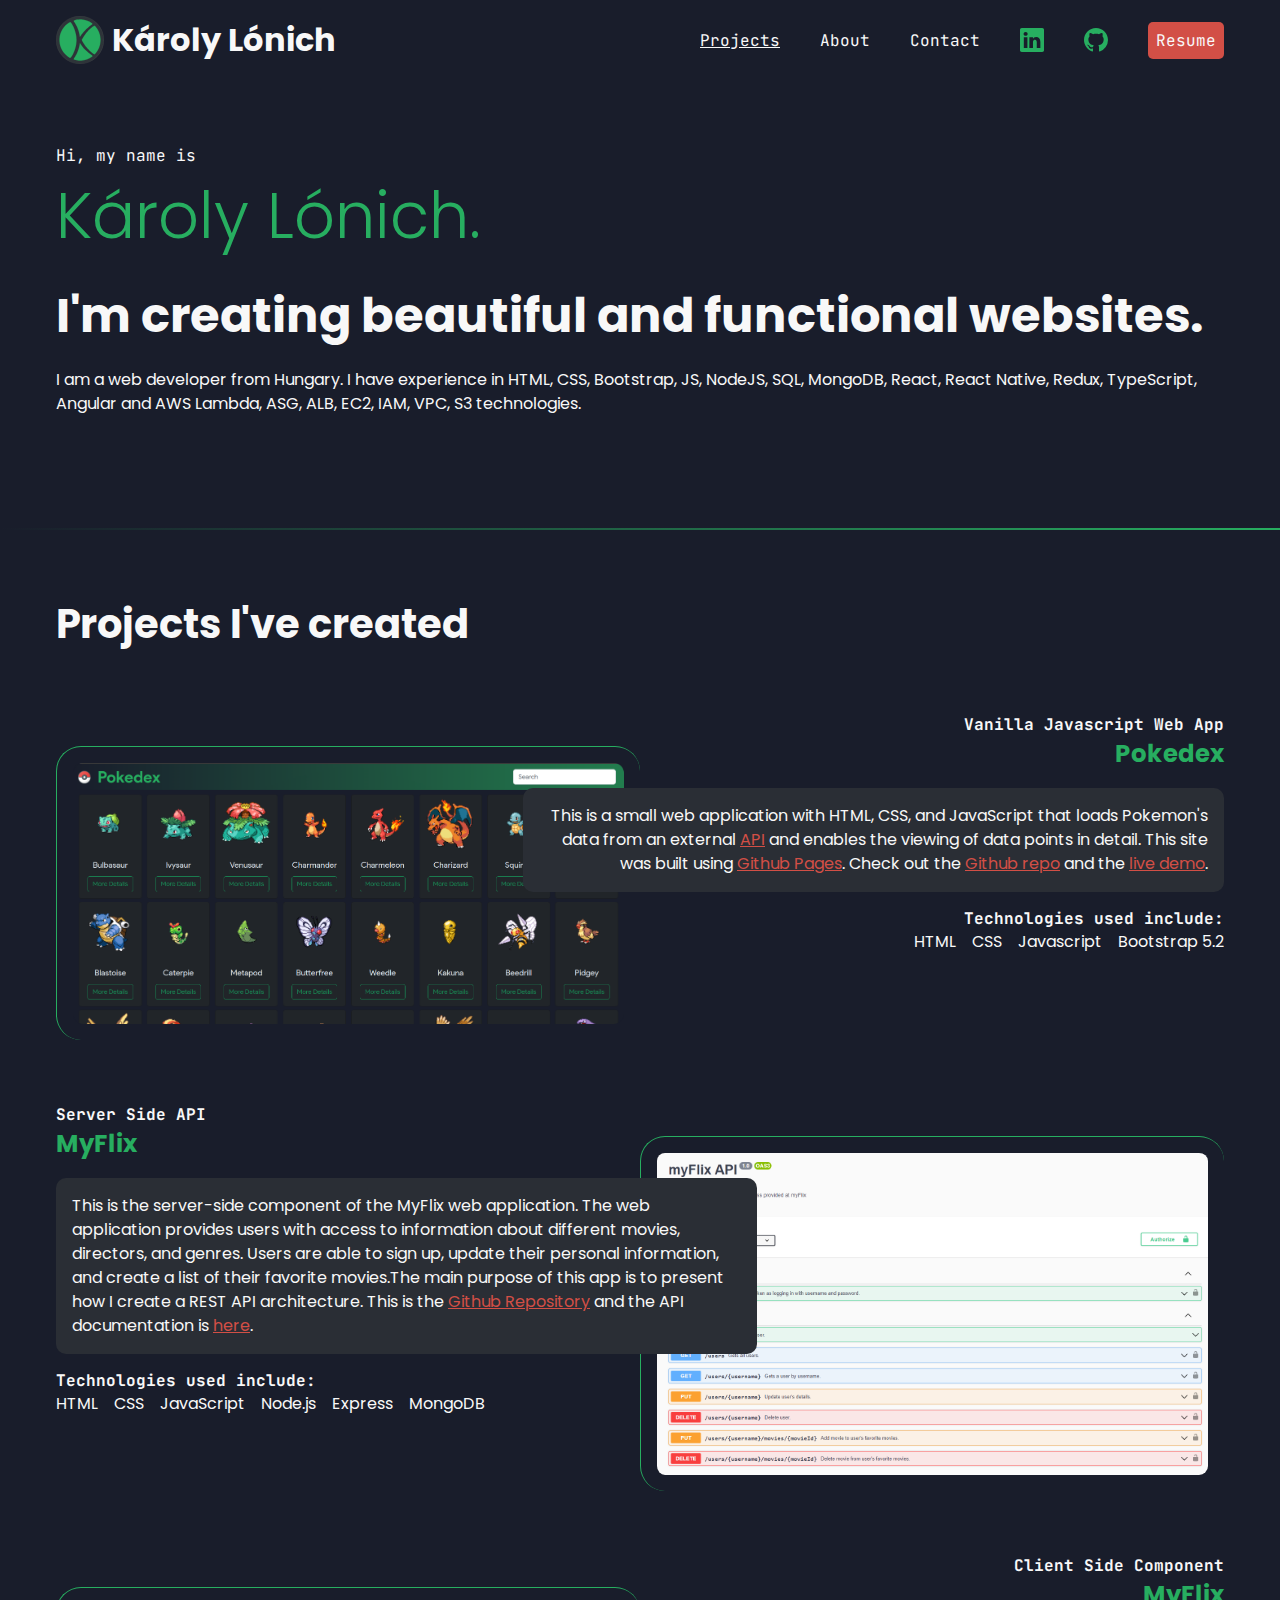
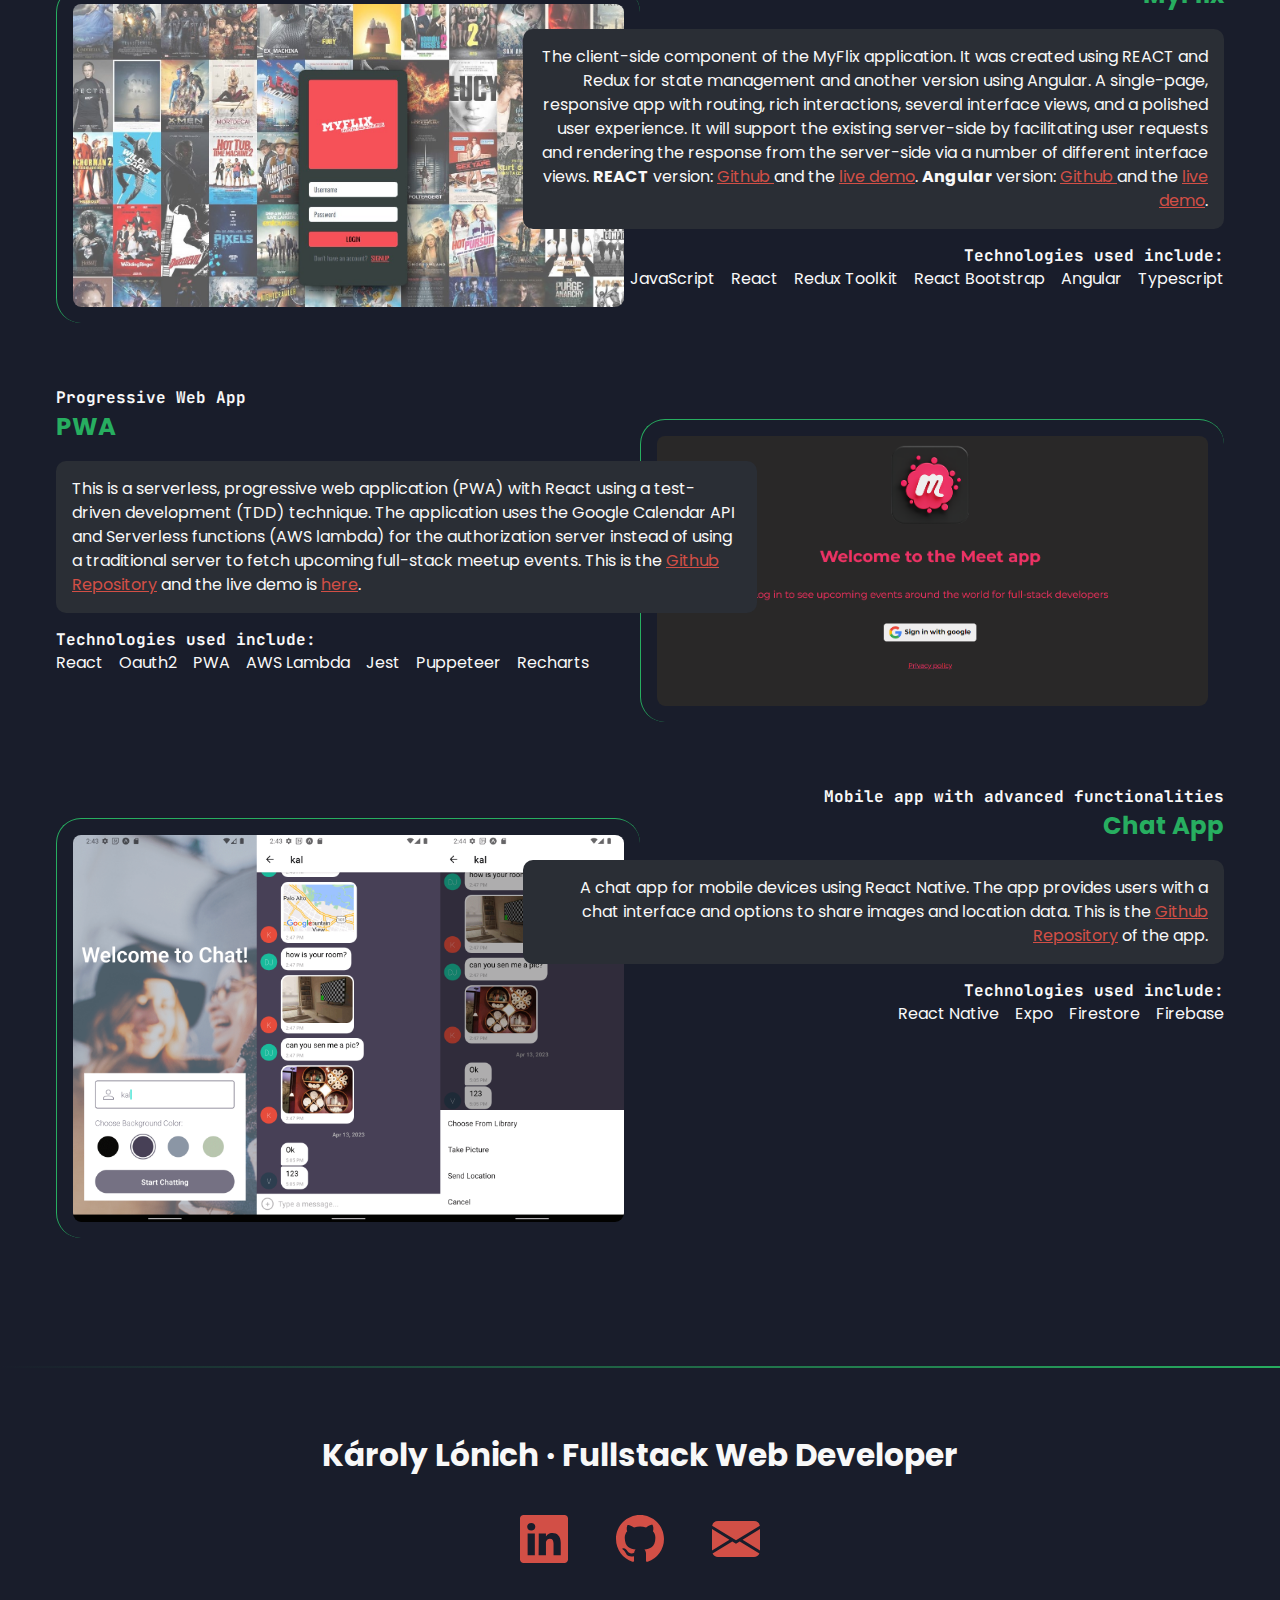
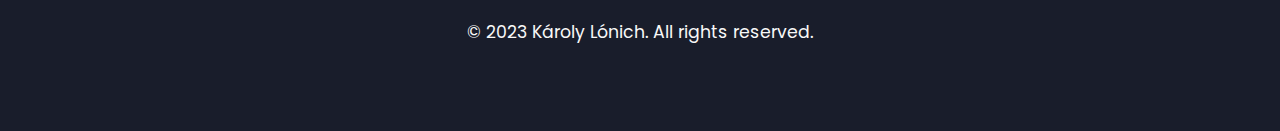
<file: index.html>
<!DOCTYPE html>
<html lang="en">
<head>
  <meta charset="UTF-8">
  <meta http-equiv="X-UA-Compatible" content="IE=edge">
  <meta name="viewport" content="width=device-width, initial-scale=1.0">
  <link rel="shortcut icon" href="img/favicon-32x32.ico" type="image/x-icon">
  <link rel="preconnect" href="https://fonts.googleapis.com">
  <link rel="preconnect" href="https://fonts.gstatic.com" crossorigin>
  <link
    href="https://fonts.googleapis.com/css2?family=JetBrains+Mono&family=Poppins:wght@400;500;600;700;800&display=swap"
    rel="stylesheet">
  <link href="https://cdnjs.cloudflare.com/ajax/libs/font-awesome/5.15.4/css/all.min.css" rel="stylesheet">
  <link rel="stylesheet" href="css/styles.css">
  <title>Károly Lónich Portfolio</title>
</head>

<body>
  <header class="page-header">
    <div class="page-header__logo">
      <img src="img/karoly-lonich-logo.svg" alt="Personal logo of Karoly Lonich">
      <h1>
        <a href="index.html" class="">
          Károly Lónich
        </a>
      </h1>
    </div>
    <div class="hamburger-button">
      <span class="hamburger-button__bar"></span>
      <span class="hamburger-button__bar"></span>
      <span class="hamburger-button__bar"></span>
    </div>
    <nav class="navbar">
      <ul class="navigation-list" role="menubar">
        <li><a href="index.html#projects" role="menuitem"
            class="navigation-list__item navigation-list__item--active">Projects</a></li>
        <li><a href="about.html" role="menuitem" class="navigation-list__item">About</a></li>
        <li><a href="contact.html" role="menuitem" class="navigation-list__item">Contact</a></li>
        <li>
          <a href="https://www.linkedin.com/in/karolylonich" role="menuitem" class="navigation-list__item"
            target="_blank">
            <svg xmlns="http://www.w3.org/2000/svg" fill="currentColor" viewBox="0 0 16 16" aria-hidden="true">
              <path
                d="M0 1.146C0 .513.526 0 1.175 0h13.65C15.474 0 16 .513 16 1.146v13.708c0 .633-.526 1.146-1.175 1.146H1.175C.526 16 0 15.487 0 14.854V1.146zm4.943 12.248V6.169H2.542v7.225h2.401zm-1.2-8.212c.837 0 1.358-.554 1.358-1.248-.015-.709-.52-1.248-1.342-1.248-.822 0-1.359.54-1.359 1.248 0 .694.521 1.248 1.327 1.248h.016zm4.908 8.212V9.359c0-.216.016-.432.08-.586.173-.431.568-.878 1.232-.878.869 0 1.216.662 1.216 1.634v3.865h2.401V9.25c0-2.22-1.184-3.252-2.764-3.252-1.274 0-1.845.7-2.165 1.193v.025h-.016a5.54 5.54 0 0 1 .016-.025V6.169h-2.4c.03.678 0 7.225 0 7.225h2.4z" />
            </svg>
            <span class="sr-only">LinkedIn</span>
          </a>
        </li>
        <li>
          <a href="https://github.com/kal40" role="menuitem" class="navigation-list__item" target="_blank">
            <svg xmlns="http://www.w3.org/2000/svg" fill="currentColor" aria-hidden="true" viewBox="0 0 16 16">
              <path
                d="M8 0C3.58 0 0 3.58 0 8c0 3.54 2.29 6.53 5.47 7.59.4.07.55-.17.55-.38 0-.19-.01-.82-.01-1.49-2.01.37-2.53-.49-2.69-.94-.09-.23-.48-.94-.82-1.13-.28-.15-.68-.52-.01-.53.63-.01 1.08.58 1.23.82.72 1.21 1.87.87 2.33.66.07-.52.28-.87.51-1.07-1.78-.2-3.64-.89-3.64-3.95 0-.87.31-1.59.82-2.15-.08-.2-.36-1.02.08-2.12 0 0 .67-.21 2.2.82.64-.18 1.32-.27 2-.27.68 0 1.36.09 2 .27 1.53-1.04 2.2-.82 2.2-.82.44 1.1.16 1.92.08 2.12.51.56.82 1.27.82 2.15 0 3.07-1.87 3.75-3.65 3.95.29.25.54.73.54 1.48 0 1.07-.01 1.93-.01 2.2 0 .21.15.46.55.38A8.012 8.012 0 0 0 16 8c0-4.42-3.58-8-8-8z" />
            </svg>
            <span class="sr-only">Github</span>
          </a>
        </li>
        <li>
          <a href="files/karoly-lonich-resume.pdf" role="menuitem" class="navigation-list__item button"
            target="_blank">Resume</a>
        </li>
      </ul>
    </nav>
  </header>
  <section id="intro">
    <p class="name">Hi, my name is <span>Károly Lónich.</span></p>
    <h2>I'm creating beautiful and functional websites.</h2>
    <p>
      I am a web developer from Hungary. I have experience in HTML, CSS, Bootstrap, JS, NodeJS, SQL, MongoDB, React,
      React Native, Redux, TypeScript, Angular and AWS Lambda, ASG, ALB, EC2,
      IAM, VPC, S3 technologies.
    </p>
  </section>
  <div class="gradient"></div>
  <section id="projects">
    <h2>Projects I've created</h2>
    <article>
      <div class="text">
        <h4>Vanilla Javascript Web App</h4>
        <h3>Pokedex</h3>
        <p class="blackbox">
          This is a small web application with HTML, CSS, and JavaScript that loads Pokemon's data from an external
          <a href="https://pokeapi.co/docs/v2">API</a> and enables the viewing of data points in detail. This site was
          built using <a href="
              https://pages.github.com/">Github Pages</a>. Check out the <a
            href="https://github.com/kal40/pokedex/">Github repo</a> and the <a
            href="https://pokedex.smartcoder.dev/">live demo</a>.
        </p>
        <h4>Technologies used include:</h4>
        <ul>
          <li>HTML</li>
          <li>CSS</li>
          <li>Javascript</li>
          <li>Bootstrap 5.2</li>
        </ul>
      </div>
      <img src="img/screenshot-pokedex-app.png" alt="Screenshot of the Pokedex app.">
    </article>
    <article class="reverse">
      <div class="text">
        <h4>Server Side API</h4>
        <h3>MyFlix</h3>
        <p class="blackbox">
          This is the server-side component of the MyFlix web application. The web
          application provides users with access to information about different
          movies, directors, and genres. Users are able to sign up, update their
          personal information, and create a list of their favorite movies.The main purpose of this app is to present
          how I create a REST API architecture.
          This is the <a href="https://github.com/kal40/movie-api">Github Repository</a> and the API documentation is <a
            href="https://myflixapi.smartcoder.dev">here</a>.
        </p>
        <h4>Technologies used include:</h4>
        <ul>
          <li>HTML</li>
          <li>CSS</li>
          <li>JavaScript</li>
          <li>Node.js</li>
          <li>Express</li>
          <li>MongoDB</li>
        </ul>
      </div>
      <img src="img/screenshot-myflixAPI-app.png" alt="Screenshot of the myFlix API documentation.">
    </article>
    <article>
      <div class="text">
        <h4>Client Side Component</h4>
        <h3>MyFlix</h3>
        <p class="blackbox">
          The client-side component of the MyFlix application. It was created using REACT and Redux for state management
          and another version using Angular. A single-page, responsive app with routing,
          rich interactions, several interface views, and a polished user experience. It will support the existing
          server-side by facilitating user requests and rendering the response from the server-side via a number of
          different interface views. <strong>REACT</strong> version: <a href="https://github.com/kal40/myflix">Github
          </a> and the <a href="https://myflix.smartcoder.dev">live
            demo</a>. <strong>Angular</strong> version: <a href="https://github.com/kal40/myflix-angular">Github </a>
          and the <a href="https://myflixang.smartcoder.dev">live demo</a>.
        </p>
        <h4>Technologies used include:</h4>
        <ul>
          <li>JavaScript</li>
          <li>React</li>
          <li>Redux Toolkit</li>
          <li>React Bootstrap</li>
          <li>Angular</li>
          <li>Typescript</li>
        </ul>
      </div>
      <img src="img/screenshot-myflix-app.jpg" alt="Screenshot of the myFlix Application.">
    </article>
    <article class="reverse">
      <div class="text">
        <h4>Progressive Web App</h4>
        <h3>PWA</h3>
        <p class="blackbox">
          This is a serverless, progressive web application (PWA) with React using a test-driven development (TDD)
          technique. The application uses the Google Calendar API and Serverless functions (AWS lambda) for the
          authorization server instead of using a traditional server to fetch upcoming full-stack meetup events.
          This is the <a href="https://github.com/kal40/meet">Github Repository</a> and the live demo is <a
            href="https://meet.smartcoder.dev">here</a>.
        </p>
        <h4>Technologies used include:</h4>
        <ul>
          <li>React</li>
          <li>Oauth2</li>
          <li>PWA</li>
          <li>AWS Lambda</li>
          <li>Jest</li>
          <li>Puppeteer</li>
          <li>Recharts</li>
        </ul>
      </div>
      <img src="img/screenshot-meet-app.png" alt="Screenshot of the Meet application.">
    </article>
    <article>
      <div class="text">
        <h4>Mobile app with advanced functionalities</h4>
        <h3>Chat App</h3>
        <p class="blackbox">
          A chat app for mobile devices using React Native. The app provides users with a chat interface and options to
          share images and location data. This is the <a href="https://github.com/kal40/movie-api">Github Repository</a>
          of the app.
        </p>
        <h4>Technologies used include:</h4>
        <ul>
          <li>React Native</li>
          <li>Expo</li>
          <li>Firestore</li>
          <li>Firebase</li>
        </ul>
      </div>
      <img src="img/screenshot-chat-app.png" alt="Temporary placeholder image.">
    </article>
  </section>
  <div class="gradient"></div>
  <footer>
    <h2>Károly Lónich &middot; Fullstack Web Developer</h2>
    <ul>
      <li>
        <a href="https://www.linkedin.com/" target="_blank">
          <svg xmlns="http://www.w3.org/2000/svg" fill="currentColor" viewBox="0 0 16 16" aria-hidden="true">
            <path
              d="M0 1.146C0 .513.526 0 1.175 0h13.65C15.474 0 16 .513 16 1.146v13.708c0 .633-.526 1.146-1.175 1.146H1.175C.526 16 0 15.487 0 14.854V1.146zm4.943 12.248V6.169H2.542v7.225h2.401zm-1.2-8.212c.837 0 1.358-.554 1.358-1.248-.015-.709-.52-1.248-1.342-1.248-.822 0-1.359.54-1.359 1.248 0 .694.521 1.248 1.327 1.248h.016zm4.908 8.212V9.359c0-.216.016-.432.08-.586.173-.431.568-.878 1.232-.878.869 0 1.216.662 1.216 1.634v3.865h2.401V9.25c0-2.22-1.184-3.252-2.764-3.252-1.274 0-1.845.7-2.165 1.193v.025h-.016a5.54 5.54 0 0 1 .016-.025V6.169h-2.4c.03.678 0 7.225 0 7.225h2.4z" />
          </svg>
          <span class="sr-only">LinkedIn</span>
        </a>
      </li>
      <li>
        <a href="https://github.com/kal40" target="_blank">
          <svg xmlns="http://www.w3.org/2000/svg" fill="currentColor" aria-hidden="true" viewBox="0 0 16 16">
            <path
              d="M8 0C3.58 0 0 3.58 0 8c0 3.54 2.29 6.53 5.47 7.59.4.07.55-.17.55-.38 0-.19-.01-.82-.01-1.49-2.01.37-2.53-.49-2.69-.94-.09-.23-.48-.94-.82-1.13-.28-.15-.68-.52-.01-.53.63-.01 1.08.58 1.23.82.72 1.21 1.87.87 2.33.66.07-.52.28-.87.51-1.07-1.78-.2-3.64-.89-3.64-3.95 0-.87.31-1.59.82-2.15-.08-.2-.36-1.02.08-2.12 0 0 .67-.21 2.2.82.64-.18 1.32-.27 2-.27.68 0 1.36.09 2 .27 1.53-1.04 2.2-.82 2.2-.82.44 1.1.16 1.92.08 2.12.51.56.82 1.27.82 2.15 0 3.07-1.87 3.75-3.65 3.95.29.25.54.73.54 1.48 0 1.07-.01 1.93-.01 2.2 0 .21.15.46.55.38A8.012 8.012 0 0 0 16 8c0-4.42-3.58-8-8-8z" />
          </svg>
          <span class="sr-only">Github</span>
        </a>
      </li>
      <li>
        <a href="mailto:karoly.lonich@smartcoder.dev">
          <svg xmlns="http://www.w3.org/2000/svg" fill="currentColor" aria-hidden="true" viewBox=" 0 0 16 16">
            <path
              d="M.05 3.555A2 2 0 0 1 2 2h12a2 2 0 0 1 1.95 1.555L8 8.414.05 3.555ZM0 4.697v7.104l5.803-3.558L0 4.697ZM6.761 8.83l-6.57 4.027A2 2 0 0 0 2 14h12a2 2 0 0 0 1.808-1.144l-6.57-4.027L8 9.586l-1.239-.757Zm3.436-.586L16 11.801V4.697l-5.803 3.546Z" />
          </svg>
          <span class="sr-only">Email</span>
        </a>
      </li>
    </ul>
    <p><small>&copy; 2023 Károly Lónich. All rights reserved.</small></p>
  </footer>
  <script>
    const hamburgerButton = document.querySelector(".hamburger-button");
    const navbar = document.querySelector(".navbar");

    hamburgerButton.addEventListener("click", () => {
      hamburgerButton.classList.toggle("active");
      navbar.classList.toggle("navbar--mobile");
    })

    document.querySelectorAll(".navigation-list__item").forEach(n => n.addEventListener("click", () => {
      hamburgerButton.classList.remove("active");
      navbar.classList.remove("navbar--mobile");
    }))
  </script>
</body>
</html>
</file>
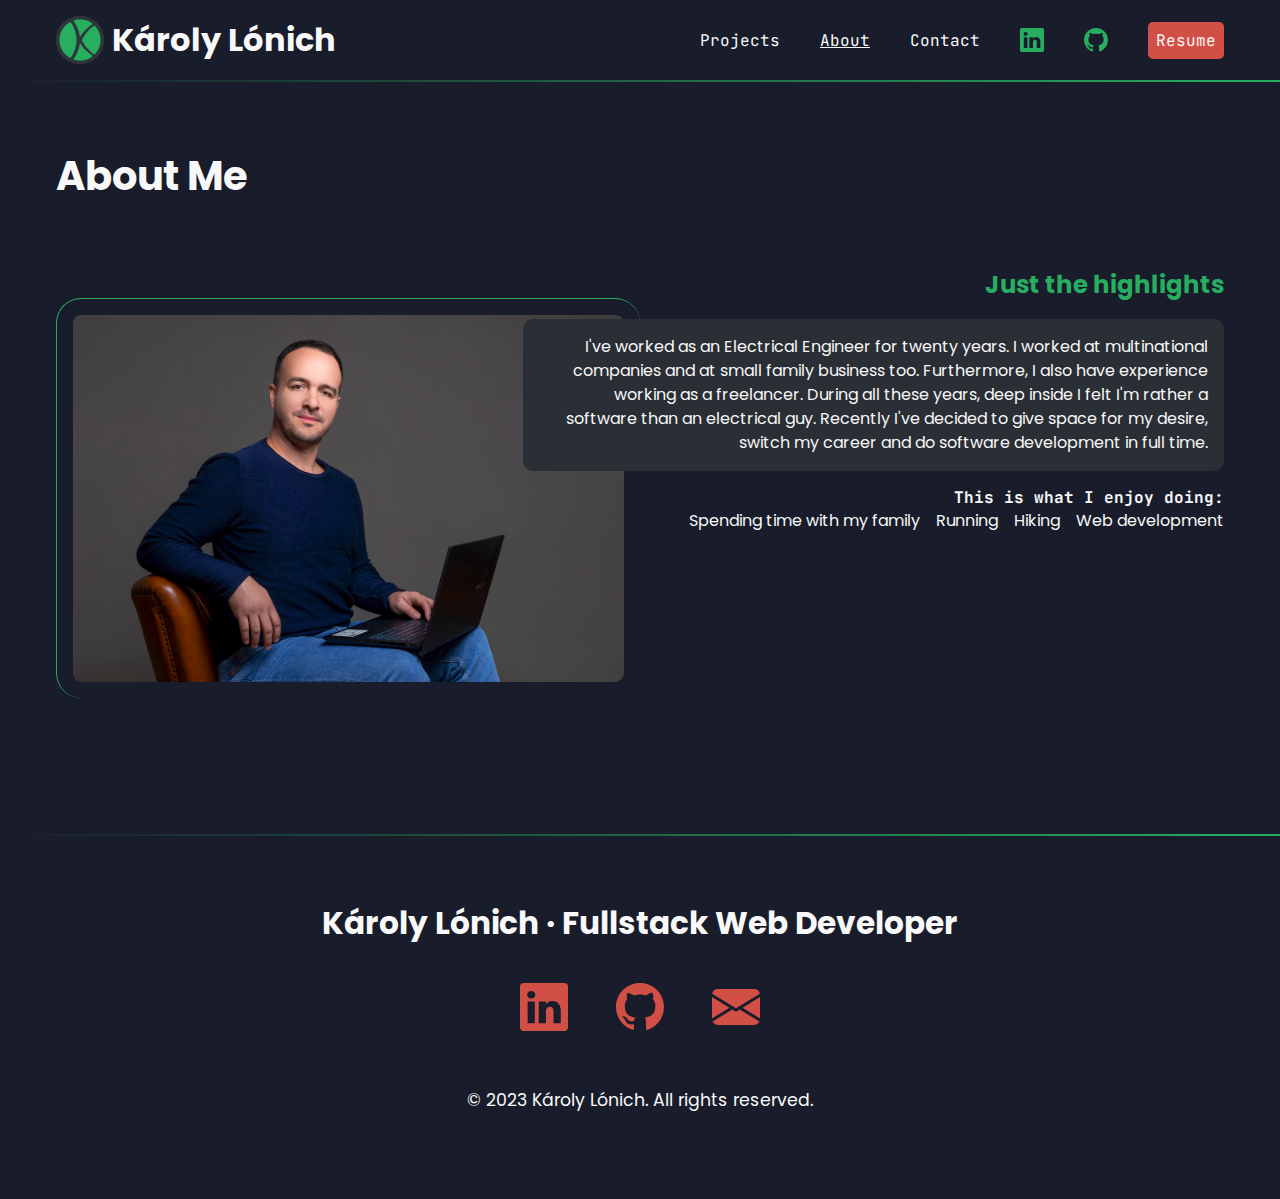
<file: about.html>
<!DOCTYPE html>
<html lang="en">
<head>
  <meta charset="UTF-8">
  <meta http-equiv="X-UA-Compatible" content="IE=edge">
  <meta name="viewport" content="width=device-width, initial-scale=1.0">
  <link rel="shortcut icon" href="img/favicon-32x32.ico" type="image/x-icon">
  <link rel="preconnect" href="https://fonts.googleapis.com">
  <link rel="preconnect" href="https://fonts.gstatic.com" crossorigin>
  <link
    href="https://fonts.googleapis.com/css2?family=JetBrains+Mono&family=Poppins:wght@400;500;600;700;800&display=swap"
    rel="stylesheet">
  <link href="https://cdnjs.cloudflare.com/ajax/libs/font-awesome/5.15.4/css/all.min.css" rel="stylesheet">
  <link rel="stylesheet" href="css/styles.css">
  <title>Károly Lónich Portfolio</title>
</head>

<body>
  <header class="page-header">
    <div class="page-header__logo">
      <img src="img/karoly-lonich-logo.svg" alt="Personal logo of Karoly Lonich">
      <h1>
        <a href="index.html" class="">
          Károly Lónich
        </a>
      </h1>
    </div>
    <div class="hamburger-button">
      <span class="hamburger-button__bar"></span>
      <span class="hamburger-button__bar"></span>
      <span class="hamburger-button__bar"></span>
    </div>
    <nav class="navbar">
      <ul class="navigation-list" role="menubar">
        <li><a href="index.html#projects" role="menuitem" class="navigation-list__item">Projects</a></li>
        <li><a href="about.html" role="menuitem" class="navigation-list__item  navigation-list__item--active">About</a>
        </li>
        <li><a href="contact.html" role="menuitem" class="navigation-list__item">Contact</a></li>
        <li>
          <a href="https://www.linkedin.com/in/karolylonich" role="menuitem" class="navigation-list__item"
            target="_blank">
            <svg xmlns="http://www.w3.org/2000/svg" fill="currentColor" viewBox="0 0 16 16" aria-hidden="true">
              <path
                d="M0 1.146C0 .513.526 0 1.175 0h13.65C15.474 0 16 .513 16 1.146v13.708c0 .633-.526 1.146-1.175 1.146H1.175C.526 16 0 15.487 0 14.854V1.146zm4.943 12.248V6.169H2.542v7.225h2.401zm-1.2-8.212c.837 0 1.358-.554 1.358-1.248-.015-.709-.52-1.248-1.342-1.248-.822 0-1.359.54-1.359 1.248 0 .694.521 1.248 1.327 1.248h.016zm4.908 8.212V9.359c0-.216.016-.432.08-.586.173-.431.568-.878 1.232-.878.869 0 1.216.662 1.216 1.634v3.865h2.401V9.25c0-2.22-1.184-3.252-2.764-3.252-1.274 0-1.845.7-2.165 1.193v.025h-.016a5.54 5.54 0 0 1 .016-.025V6.169h-2.4c.03.678 0 7.225 0 7.225h2.4z" />
            </svg>
            <span class="sr-only">LinkedIn</span>
          </a>
        </li>
        <li>
          <a href="https://github.com/kal40" role="menuitem" class="navigation-list__item" target="_blank">
            <svg xmlns="http://www.w3.org/2000/svg" fill="currentColor" aria-hidden="true" viewBox="0 0 16 16">
              <path
                d="M8 0C3.58 0 0 3.58 0 8c0 3.54 2.29 6.53 5.47 7.59.4.07.55-.17.55-.38 0-.19-.01-.82-.01-1.49-2.01.37-2.53-.49-2.69-.94-.09-.23-.48-.94-.82-1.13-.28-.15-.68-.52-.01-.53.63-.01 1.08.58 1.23.82.72 1.21 1.87.87 2.33.66.07-.52.28-.87.51-1.07-1.78-.2-3.64-.89-3.64-3.95 0-.87.31-1.59.82-2.15-.08-.2-.36-1.02.08-2.12 0 0 .67-.21 2.2.82.64-.18 1.32-.27 2-.27.68 0 1.36.09 2 .27 1.53-1.04 2.2-.82 2.2-.82.44 1.1.16 1.92.08 2.12.51.56.82 1.27.82 2.15 0 3.07-1.87 3.75-3.65 3.95.29.25.54.73.54 1.48 0 1.07-.01 1.93-.01 2.2 0 .21.15.46.55.38A8.012 8.012 0 0 0 16 8c0-4.42-3.58-8-8-8z" />
            </svg>
            <span class="sr-only">Github</span>
          </a>
        </li>
        <li>
          <a href="files/karoly-lonich-resume.pdf" role="menuitem" class="navigation-list__item button"
            target="_blank">Resume</a>
        </li>
      </ul>
    </nav>
  </header>
  <div class="gradient"></div>
  <section id="projects">
    <h2>About Me</h2>
    <article>
      <div class="text">
        <h3>Just the highlights</h3>
        <p class="blackbox">
          I've worked as an Electrical Engineer for twenty years. I worked at multinational companies and at small
          family business
          too. Furthermore, I also have experience working as a freelancer. During all these years, deep inside I felt
          I'm rather
          a software than an electrical guy. Recently I've decided to give space for my desire, switch my career and do
          software
          development in full time.
        </p>
        <h4>This is what I enjoy doing:</h4>
        <ul>
          <li>Spending time with my family</li>
          <li>Running</li>
          <li>Hiking</li>
          <li>Web development</li>
        </ul>
      </div>
      <div class="slideshow-container">
        <div class="mySlides fade">
          <img src="img/karoly-lonich-profile-1.png" alt="Karoly Lonich's profile picture." style="width:100%">
        </div>

        <div class="mySlides fade">
          <img src="img/karoly-lonich-profile-2.png" alt="Karoly Lonich's family picture." style="width:100%">
        </div>
      </div>
    </article>
  </section>
  <div class="gradient"></div>
  <footer>
    <h2>Károly Lónich &middot; Fullstack Web Developer</h2>
    <ul>
      <li>
        <a href="https://www.linkedin.com/" target="_blank">
          <svg xmlns="http://www.w3.org/2000/svg" fill="currentColor" viewBox="0 0 16 16" aria-hidden="true">
            <path
              d="M0 1.146C0 .513.526 0 1.175 0h13.65C15.474 0 16 .513 16 1.146v13.708c0 .633-.526 1.146-1.175 1.146H1.175C.526 16 0 15.487 0 14.854V1.146zm4.943 12.248V6.169H2.542v7.225h2.401zm-1.2-8.212c.837 0 1.358-.554 1.358-1.248-.015-.709-.52-1.248-1.342-1.248-.822 0-1.359.54-1.359 1.248 0 .694.521 1.248 1.327 1.248h.016zm4.908 8.212V9.359c0-.216.016-.432.08-.586.173-.431.568-.878 1.232-.878.869 0 1.216.662 1.216 1.634v3.865h2.401V9.25c0-2.22-1.184-3.252-2.764-3.252-1.274 0-1.845.7-2.165 1.193v.025h-.016a5.54 5.54 0 0 1 .016-.025V6.169h-2.4c.03.678 0 7.225 0 7.225h2.4z" />
          </svg>
          <span class="sr-only">LinkedIn</span>
        </a>
      </li>
      <li>
        <a href="https://github.com/kal40" target="_blank">
          <svg xmlns="http://www.w3.org/2000/svg" fill="currentColor" aria-hidden="true" viewBox="0 0 16 16">
            <path
              d="M8 0C3.58 0 0 3.58 0 8c0 3.54 2.29 6.53 5.47 7.59.4.07.55-.17.55-.38 0-.19-.01-.82-.01-1.49-2.01.37-2.53-.49-2.69-.94-.09-.23-.48-.94-.82-1.13-.28-.15-.68-.52-.01-.53.63-.01 1.08.58 1.23.82.72 1.21 1.87.87 2.33.66.07-.52.28-.87.51-1.07-1.78-.2-3.64-.89-3.64-3.95 0-.87.31-1.59.82-2.15-.08-.2-.36-1.02.08-2.12 0 0 .67-.21 2.2.82.64-.18 1.32-.27 2-.27.68 0 1.36.09 2 .27 1.53-1.04 2.2-.82 2.2-.82.44 1.1.16 1.92.08 2.12.51.56.82 1.27.82 2.15 0 3.07-1.87 3.75-3.65 3.95.29.25.54.73.54 1.48 0 1.07-.01 1.93-.01 2.2 0 .21.15.46.55.38A8.012 8.012 0 0 0 16 8c0-4.42-3.58-8-8-8z" />
          </svg>
          <span class="sr-only">Github</span>
        </a>
      </li>
      <li>
        <a href="mailto:karoly.lonich@smartcoder.dev">
          <svg xmlns="http://www.w3.org/2000/svg" fill="currentColor" aria-hidden="true" viewBox=" 0 0 16 16">
            <path
              d="M.05 3.555A2 2 0 0 1 2 2h12a2 2 0 0 1 1.95 1.555L8 8.414.05 3.555ZM0 4.697v7.104l5.803-3.558L0 4.697ZM6.761 8.83l-6.57 4.027A2 2 0 0 0 2 14h12a2 2 0 0 0 1.808-1.144l-6.57-4.027L8 9.586l-1.239-.757Zm3.436-.586L16 11.801V4.697l-5.803 3.546Z" />
          </svg>
          <span class="sr-only">Email</span>
        </a>
      </li>
    </ul>
    <p><small>&copy; 2023 Károly Lónich. All rights reserved.</small></p>
  </footer>
  <script>
    const hamburgerButton = document.querySelector(".hamburger-button");
    const navbar = document.querySelector(".navbar");

    hamburgerButton.addEventListener("click", () => {
      hamburgerButton.classList.toggle("active");
      navbar.classList.toggle("navbar--mobile");
    })

    document.querySelectorAll(".navigation-list__item").forEach(n => n.addEventListener("click", () => {
      hamburgerButton.classList.remove("active");
      navbar.classList.remove("navbar--mobile");
    }))

    let slideIndex = 0;
    showSlides();

    function showSlides() {
      let i;
      let slides = document.getElementsByClassName("mySlides");
      for (i = 0; i < slides.length; i++) {
        slides[i].style.display = "none";
      }
      slideIndex++;
      if (slideIndex > slides.length) { slideIndex = 1 }
      slides[slideIndex - 1].style.display = "block";
      setTimeout(showSlides, 6000);
    }
  </script>
</body>
</html>
</file>
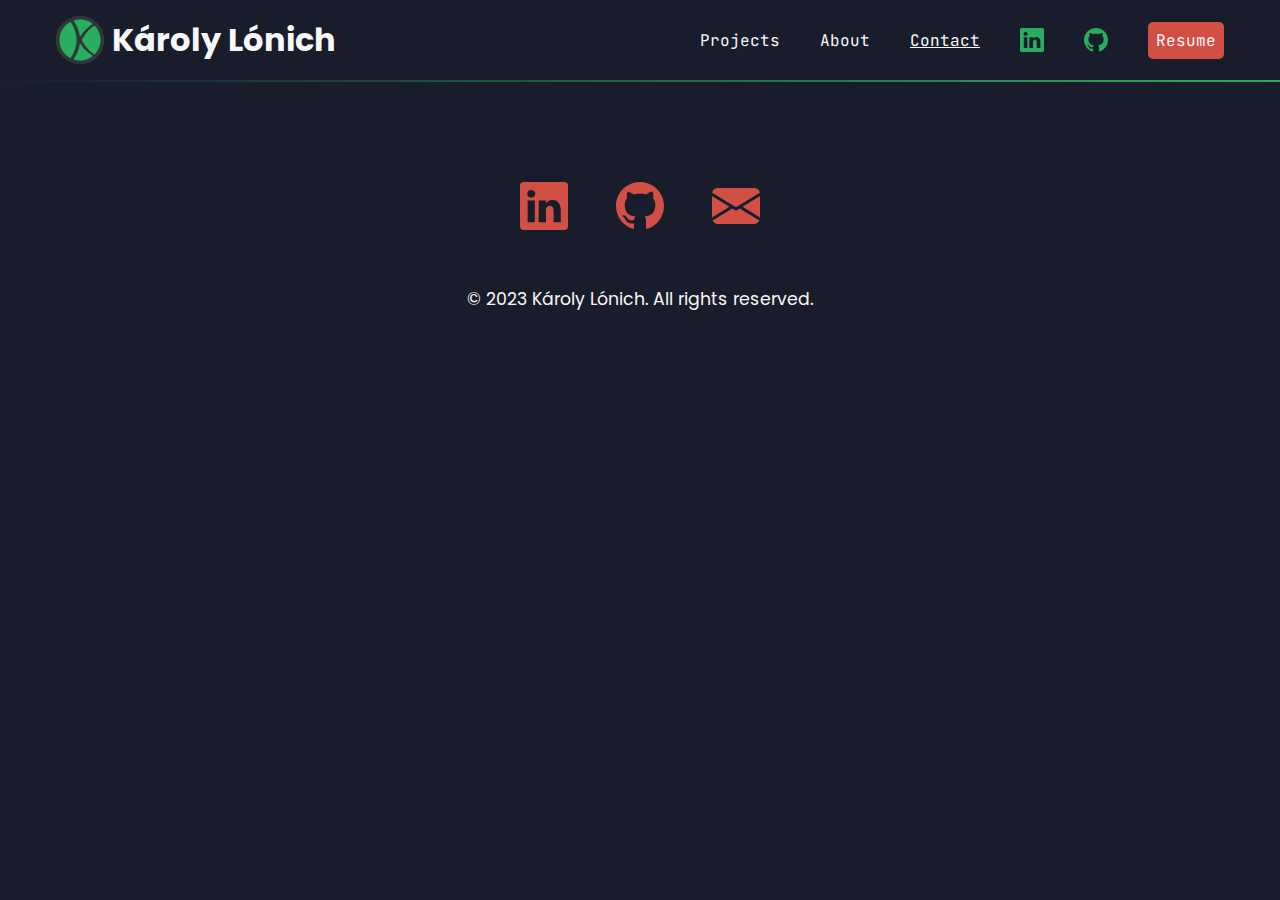
<file: contact.html>
<!DOCTYPE html>
<html lang="en">
<head>
  <meta charset="UTF-8">
  <meta http-equiv="X-UA-Compatible" content="IE=edge">
  <meta name="viewport" content="width=device-width, initial-scale=1.0">
  <link rel="shortcut icon" href="img/favicon-32x32.ico" type="image/x-icon">
  <link rel="preconnect" href="https://fonts.googleapis.com">
  <link rel="preconnect" href="https://fonts.gstatic.com" crossorigin>
  <link
    href="https://fonts.googleapis.com/css2?family=JetBrains+Mono&family=Poppins:wght@400;500;600;700;800&display=swap"
    rel="stylesheet">
  <link href="https://cdnjs.cloudflare.com/ajax/libs/font-awesome/5.15.4/css/all.min.css" rel="stylesheet">
  <link rel="stylesheet" href="css/styles.css">
  <title>Károly Lónich Portfolio</title>
</head>

<body>
  <header class="page-header">
    <div class="page-header__logo">
      <img src="img/karoly-lonich-logo.svg" alt="Personal logo of Karoly Lonich">
      <h1>
        <a href="index.html" class="">
          Károly Lónich
        </a>
      </h1>
    </div>
    <div class="hamburger-button">
      <span class="hamburger-button__bar"></span>
      <span class="hamburger-button__bar"></span>
      <span class="hamburger-button__bar"></span>
    </div>
    <nav class="navbar">
      <ul class="navigation-list" role="menubar">
        <li><a href="index.html#projects" role="menuitem" class="navigation-list__item">Projects</a></li>
        <li><a href="about.html" role="menuitem" class="navigation-list__item">About</a></li>
        <li><a href="contact.html" role="menuitem"
            class="navigation-list__item navigation-list__item--active">Contact</a></li>
        <li>
          <a href="https://www.linkedin.com/in/karolylonich" role="menuitem" class="navigation-list__item"
            target="_blank">
            <svg xmlns="http://www.w3.org/2000/svg" fill="currentColor" viewBox="0 0 16 16" aria-hidden="true">
              <path
                d="M0 1.146C0 .513.526 0 1.175 0h13.65C15.474 0 16 .513 16 1.146v13.708c0 .633-.526 1.146-1.175 1.146H1.175C.526 16 0 15.487 0 14.854V1.146zm4.943 12.248V6.169H2.542v7.225h2.401zm-1.2-8.212c.837 0 1.358-.554 1.358-1.248-.015-.709-.52-1.248-1.342-1.248-.822 0-1.359.54-1.359 1.248 0 .694.521 1.248 1.327 1.248h.016zm4.908 8.212V9.359c0-.216.016-.432.08-.586.173-.431.568-.878 1.232-.878.869 0 1.216.662 1.216 1.634v3.865h2.401V9.25c0-2.22-1.184-3.252-2.764-3.252-1.274 0-1.845.7-2.165 1.193v.025h-.016a5.54 5.54 0 0 1 .016-.025V6.169h-2.4c.03.678 0 7.225 0 7.225h2.4z" />
            </svg>
            <span class="sr-only">LinkedIn</span>
          </a>
        </li>
        <li>
          <a href="https://github.com/kal40" role="menuitem" class="navigation-list__item" target="_blank">
            <svg xmlns="http://www.w3.org/2000/svg" fill="currentColor" aria-hidden="true" viewBox="0 0 16 16">
              <path
                d="M8 0C3.58 0 0 3.58 0 8c0 3.54 2.29 6.53 5.47 7.59.4.07.55-.17.55-.38 0-.19-.01-.82-.01-1.49-2.01.37-2.53-.49-2.69-.94-.09-.23-.48-.94-.82-1.13-.28-.15-.68-.52-.01-.53.63-.01 1.08.58 1.23.82.72 1.21 1.87.87 2.33.66.07-.52.28-.87.51-1.07-1.78-.2-3.64-.89-3.64-3.95 0-.87.31-1.59.82-2.15-.08-.2-.36-1.02.08-2.12 0 0 .67-.21 2.2.82.64-.18 1.32-.27 2-.27.68 0 1.36.09 2 .27 1.53-1.04 2.2-.82 2.2-.82.44 1.1.16 1.92.08 2.12.51.56.82 1.27.82 2.15 0 3.07-1.87 3.75-3.65 3.95.29.25.54.73.54 1.48 0 1.07-.01 1.93-.01 2.2 0 .21.15.46.55.38A8.012 8.012 0 0 0 16 8c0-4.42-3.58-8-8-8z" />
            </svg>
            <span class="sr-only">Github</span>
          </a>
        </li>
        <li>
          <a href="files/karoly-lonich-resume.pdf" role="menuitem" class="navigation-list__item button"
            target="_blank">Resume</a>
        </li>
      </ul>
    </nav>
  </header>
  <div class="gradient"></div>
  <footer>
    <ul>
      <li>
        <a href="https://www.linkedin.com/" target="_blank">
          <svg xmlns="http://www.w3.org/2000/svg" fill="currentColor" viewBox="0 0 16 16" aria-hidden="true">
            <path
              d="M0 1.146C0 .513.526 0 1.175 0h13.65C15.474 0 16 .513 16 1.146v13.708c0 .633-.526 1.146-1.175 1.146H1.175C.526 16 0 15.487 0 14.854V1.146zm4.943 12.248V6.169H2.542v7.225h2.401zm-1.2-8.212c.837 0 1.358-.554 1.358-1.248-.015-.709-.52-1.248-1.342-1.248-.822 0-1.359.54-1.359 1.248 0 .694.521 1.248 1.327 1.248h.016zm4.908 8.212V9.359c0-.216.016-.432.08-.586.173-.431.568-.878 1.232-.878.869 0 1.216.662 1.216 1.634v3.865h2.401V9.25c0-2.22-1.184-3.252-2.764-3.252-1.274 0-1.845.7-2.165 1.193v.025h-.016a5.54 5.54 0 0 1 .016-.025V6.169h-2.4c.03.678 0 7.225 0 7.225h2.4z" />
          </svg>
          <span class="sr-only">LinkedIn</span>
        </a>
      </li>
      <li>
        <a href="https://github.com/kal40" target="_blank">
          <svg xmlns="http://www.w3.org/2000/svg" fill="currentColor" aria-hidden="true" viewBox="0 0 16 16">
            <path
              d="M8 0C3.58 0 0 3.58 0 8c0 3.54 2.29 6.53 5.47 7.59.4.07.55-.17.55-.38 0-.19-.01-.82-.01-1.49-2.01.37-2.53-.49-2.69-.94-.09-.23-.48-.94-.82-1.13-.28-.15-.68-.52-.01-.53.63-.01 1.08.58 1.23.82.72 1.21 1.87.87 2.33.66.07-.52.28-.87.51-1.07-1.78-.2-3.64-.89-3.64-3.95 0-.87.31-1.59.82-2.15-.08-.2-.36-1.02.08-2.12 0 0 .67-.21 2.2.82.64-.18 1.32-.27 2-.27.68 0 1.36.09 2 .27 1.53-1.04 2.2-.82 2.2-.82.44 1.1.16 1.92.08 2.12.51.56.82 1.27.82 2.15 0 3.07-1.87 3.75-3.65 3.95.29.25.54.73.54 1.48 0 1.07-.01 1.93-.01 2.2 0 .21.15.46.55.38A8.012 8.012 0 0 0 16 8c0-4.42-3.58-8-8-8z" />
          </svg>
          <span class="sr-only">Github</span>
        </a>
      </li>
      <li>
        <a href="mailto:karoly.lonich@smartcoder.dev">
          <svg xmlns="http://www.w3.org/2000/svg" fill="currentColor" aria-hidden="true" viewBox=" 0 0 16 16">
            <path
              d="M.05 3.555A2 2 0 0 1 2 2h12a2 2 0 0 1 1.95 1.555L8 8.414.05 3.555ZM0 4.697v7.104l5.803-3.558L0 4.697ZM6.761 8.83l-6.57 4.027A2 2 0 0 0 2 14h12a2 2 0 0 0 1.808-1.144l-6.57-4.027L8 9.586l-1.239-.757Zm3.436-.586L16 11.801V4.697l-5.803 3.546Z" />
          </svg>
          <span class="sr-only">Email</span>
        </a>
      </li>
    </ul>
    <p><small>&copy; 2023 Károly Lónich. All rights reserved.</small></p>
  </footer>
  <script>
    const hamburgerButton = document.querySelector(".hamburger-button");
    const navbar = document.querySelector(".navbar");

    hamburgerButton.addEventListener("click", () => {
      hamburgerButton.classList.toggle("active");
      navbar.classList.toggle("navbar--mobile");
    })

    document.querySelectorAll(".navigation-list__item").forEach(n => n.addEventListener("click", () => {
      hamburgerButton.classList.remove("active");
      navbar.classList.remove("navbar--mobile");
    }))
  </script>
  <script src="js/script.js"></script>
</body>
</html>
</file>
<file: css/styles.css>
/**
@credit for colors
https://www.freecodecamp.org/news/create-a-portfolio-website-using-html-css-javascript/
**/

/*
===============================================================================
=== variables
===============================================================================
 */

:root {
  --black: #191d2b;
  --gunmetal: #2a2e35;
  --yellow: #f3d68a;
  --orange: #d24f46;
  --go-green: #27ae60;
  --cultured: #f8f8f8;
  --color-grey-1: #dbe1e8;
  --color-grey-2: #b2becd;
  --color-grey-3: #6c7983;
  --color-grey-4: #454e56;
  --color-grey-5: #2a2e35;
  --font-size: 1.3rem;
  --mono: 'JetBrains Mono', monospace;
  --sans: 'Poppins', sans-serif;
}

/*
===============================================================================
=== border-box
===============================================================================
 */

html {
  box-sizing: border-box;
}

*,
*::before,
*::after {
  box-sizing: inherit;
}

/*
===============================================================================
=== generic styles
===============================================================================
 */

body {
  padding: 0;
  margin: 0;
  font-family: var(--sans);
  background-color: var(--black);
  color: var(--cultured);
  font-size: var(--font-size);
}

h1,
h2,
h3 {
  margin: 0;
}

a {
  color: var(--orange);
}

a:hover {
  color: var(--yellow);
  text-decoration: none;
}

img {
  width: 100%;
}

/*
===============================================================================
=== background color divs 
===============================================================================
 */

.gradient {
  background: linear-gradient(90deg, var(--black) 0%, var(--go-green) 100%);
  height: 2px;
}

/*
===============================================================================
=== header
===============================================================================
 */

.page-header {
  display: flex;
  width: 100%;
  /* justify-content: space-between; */
  align-items: center;
  flex-wrap: wrap;
  row-gap: 1rem;
  padding: 1rem 1rem;
  font-family: var(--mono);
  font-size: 0.8rem;
}

.page-header a {
  color: var(--cultured);
  display: block;
}

.page-header svg {
  display: block;
  color: var(--go-green);
  width: 24px;
  height: 24px;
}

.page-header a:hover,
.page-header svg:hover {
  color: var(--orange);
}

.page-header__logo {
  display: flex;
  align-items: center;
  font-family: var(--sans);
}

.page-header__logo a {
  text-decoration: none;
}

.page-header__logo img {
  display: block;
  width: 48px;
  margin-right: 0.5rem;
}

/*
===============================================================================
=== navigation
===============================================================================
 */

.navbar {
  display: none;
  flex-flow: column wrap;
  align-items: flex-end;
  flex: 1 0 100%;
  gap: 2rem;
}

.navbar--mobile {
  display: flex;
}

.navigation-list {
  margin: 0;
  padding: 0;
  list-style-type: none;
  display: flex;
  flex-direction: column;
  gap: 1.5rem;
}

.navigation-list__item {
  text-decoration: none;
  font-size: 1rem;
}

.navigation-list__item--active {
  text-decoration: underline;
}

.navigation-list__item--active:hover {
  text-decoration: underline;
}

.button {
  background-color: var(--orange);
  color: var(--cultured);
  padding: 0.5rem;
  border-radius: 5px;
  text-decoration: none;
  font-family: var(--mono);
  transition: background-color 1s;
}

.button:hover {
  color: var(--cultured);
  background-color: var(--yellow);
}

.hamburger-button {
  cursor: pointer;
  margin-left: auto;
}

.hamburger-button__bar {
  display: block;
  width: 25px;
  height: 3px;
  margin: 5px auto;
  transition: all 0.3s ease;
  border-radius: 3px;
  background-color: var(--go-green);
}

.hamburger-button.active .hamburger-button__bar:nth-child(2) {
  opacity: 0;
}
.hamburger-button.active .hamburger-button__bar:nth-child(1) {
  transform: translateY(8px) rotate(45deg);
}
.hamburger-button.active .hamburger-button__bar:nth-child(3) {
  transform: translateY(-8px) rotate(-45deg);
}

/*
===============================================================================
=== intro styles
===============================================================================
 */

#intro {
  padding: 3rem 1rem 6rem 1rem;
  max-width: 1200px;
  margin: 0 auto;
}

#intro p {
  font-size: 1rem;
  line-height: 1.5;
}

#intro .name {
  font-family: var(--mono);
  font-size: 1rem;
}

.name span {
  font-family: var(--sans);
  font-size: 3rem;
  color: var(--go-green);
  display: block;
  font-weight: 300;
}

#intro h2 {
  font-size: 2rem;
}

/*
===============================================================================
=== projects section
===============================================================================
 */

#projects {
  padding: 4rem 1rem;
}

#projects h2 {
  font-size: 2rem;
  margin-bottom: calc(2.5rem * 1.5);
}

#projects h3 {
  color: var(--go-green);
}

#projects h4 {
  font-size: 1rem;
  font-family: var(--mono);
  margin: 0;
}

.blackbox {
  padding: 1rem;
  border-radius: 10px;
  color: var(--cultured);
  background-color: var(--gunmetal);
  font-size: 1rem;
  line-height: 1.5;
}

#projects ul {
  list-style-type: none;
  padding: 0;
  margin: 0;
  display: flex;
  flex-flow: row wrap;
  justify-content: flex-start;
  gap: 1rem;
  font-size: 1rem;
}

#projects img {
  margin: 2rem 0 4rem 0;
  padding: 1rem;
  border-left: 1px solid var(--go-green);
  border-top: 1px solid var(--go-green);
  border-radius: 25px;
}

/*
===============================================================================
=== contact section
===============================================================================
 */

input,
textarea {
  border-radius: 30px;
  font-weight: inherit;
  font-size: inherit;
  font-family: inherit;
  padding: 0.8rem 1.1rem;
  margin-top: 0.8rem;
  outline: none;
  border: none;
  background-color: var(--color-grey-5);
  width: 100%;
  color: var(--cultured);
  resize: none;
}

.button-contact,
.button-contact:link,
.button-contact:visited {
  display: inline-block;
  text-decoration: none;
  font-size: 1.2rem;
  font-weight: 600;
  margin: 1rem 0;
  padding: 0.5rem 1rem;
  border-radius: 30px;
  border: 1px solid var(--go-green);
  background-color: var(--black);
  color: inherit;
  transition: background-color 1s;
  margin-right: auto;
}

.button-contact:hover,
.button-contact:focus {
  cursor: pointer;
  background-color: var(--go-green);
}

#contact {
  padding: 4rem 1rem;
}

#contact h2 {
  font-size: 2.5rem;
  margin-bottom: calc(2.5rem * 1.5);
}

#contact h3 {
  color: var(--go-green);
}

#contact h4 {
  font-size: 1rem;
  font-family: var(--mono);
  margin: 0;
}

#contact ul {
  list-style-type: none;
  padding: 1rem 0;
  margin: 0;
  display: flex;
  flex-flow: column wrap;
  justify-content: center;
  gap: 1rem;
  font-size: 1.2rem;
}

#contact form {
  padding: 1rem 0;
  display: flex;
  flex-flow: column wrap;
  flex: 1 1 300px;
  justify-content: center;
  gap: 1rem;
  font-size: 1.2rem;
  max-width: 850px;
}

.error-message {
  color: red;
  font-size: 0.8em;
  margin-left: 1rem;
}

/*
===============================================================================
=== footer section
===============================================================================
 */

footer {
  text-align: center;
  padding: 4rem 0;
}

footer ul {
  list-style-type: none;
  padding: 0;
  margin: 2rem 0;
  display: flex;
  flex-flow: row wrap;
  justify-content: center;
  gap: 3rem;
  font-size: 3rem;
}

footer svg {
  width: 48px;
  height: 48px;
}

/*
===============================================================================
=== slide-show
===============================================================================
 */

.mySlides {
  display: none;
}

/* Slideshow container */
.slideshow-container {
  /* max-width: 1000px; */
  /* position: relative; */
  margin: auto;
}

.active {
  background-color: #717171;
}

/* Fading animation */
.fade {
  animation-name: fade;
  animation-duration: 3.5s;
}

@keyframes fade {
  from {
    opacity: 0.4;
  }
  to {
    opacity: 1;
  }
}

/*
===============================================================================
=== media queries
===============================================================================
 */

@media (min-width: 412px) {
  .page-header {
    font-size: 1rem;
  }

  .name span {
    font-size: 4rem;
  }

  #intro h2 {
    font-size: 3rem;
  }

  #projects h2 {
    font-size: 2.5rem;
  }
}

@media (min-width: 850px) {
  .page-header {
    max-width: 1200px;
    margin: 0 auto;
  }

  .page-header__logo {
    padding-top: 0;
  }

  .navbar {
    display: flex;
    flex-direction: row;
    justify-content: right;
    flex: auto;
  }

  .hamburger-button {
    display: none;
  }

  .navigation-list {
    flex-direction: row;
    align-items: center;
    gap: 2.5rem;
  }

  article {
    display: grid;
    grid-template-columns: repeat(10, 1fr);
  }
  #projects,
  #contact {
    max-width: 1200px;
    margin: 0 auto;
  }
  #projects img {
    grid-column: 1/6;
    grid-row: 1/2;
  }

  #projects .slideshow-container {
    grid-column: 1/6;
    grid-row: 1/2;
  }

  .text {
    grid-column: 5/11;
    grid-row: 1/2;
    order: 2;
    text-align: right;
    z-index: 100;
  }
  #projects ul {
    justify-content: flex-end;
  }
  #projects .reverse .text {
    grid-column: 1/7;
    order: 2;
    text-align: left;
  }
  #projects .reverse img {
    grid-column: 6/11;
    grid-row: 1/2;
  }
  #projects .reverse ul {
    justify-content: flex-start;
  }
}
</file>
